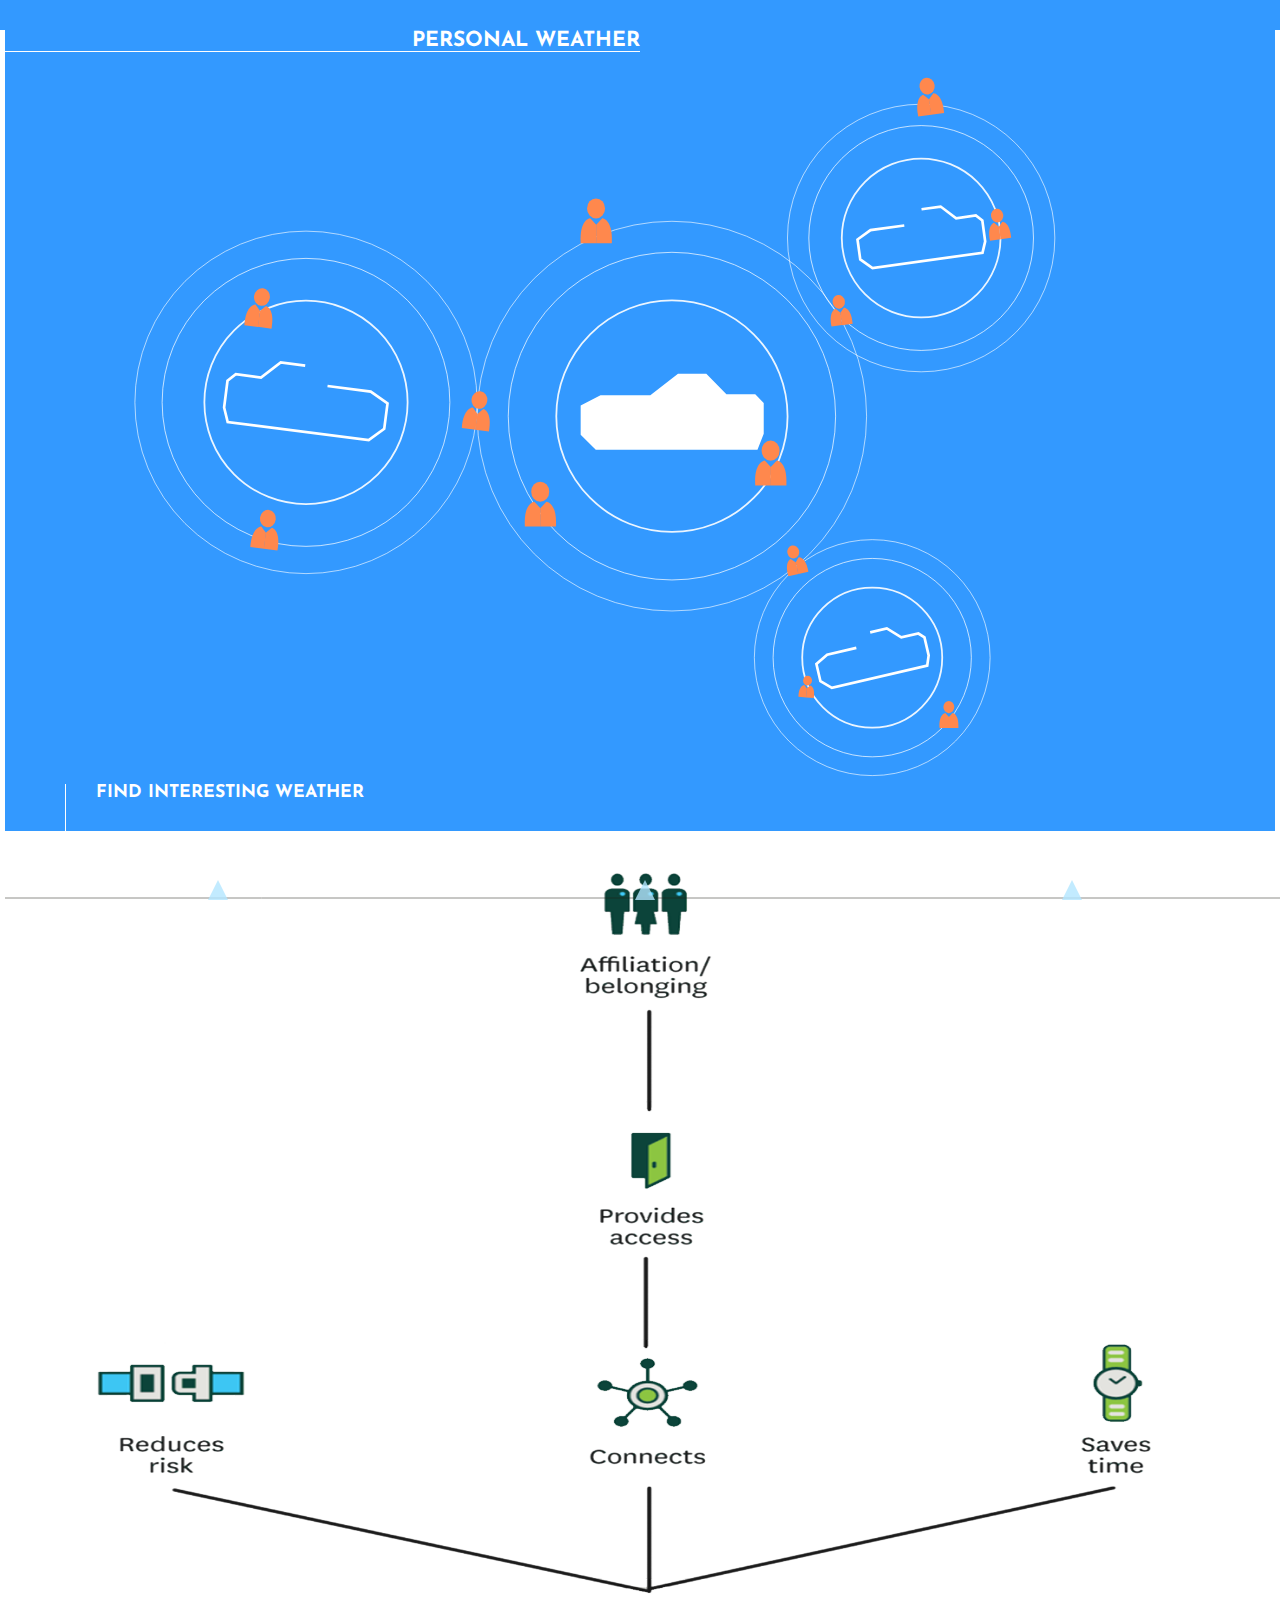
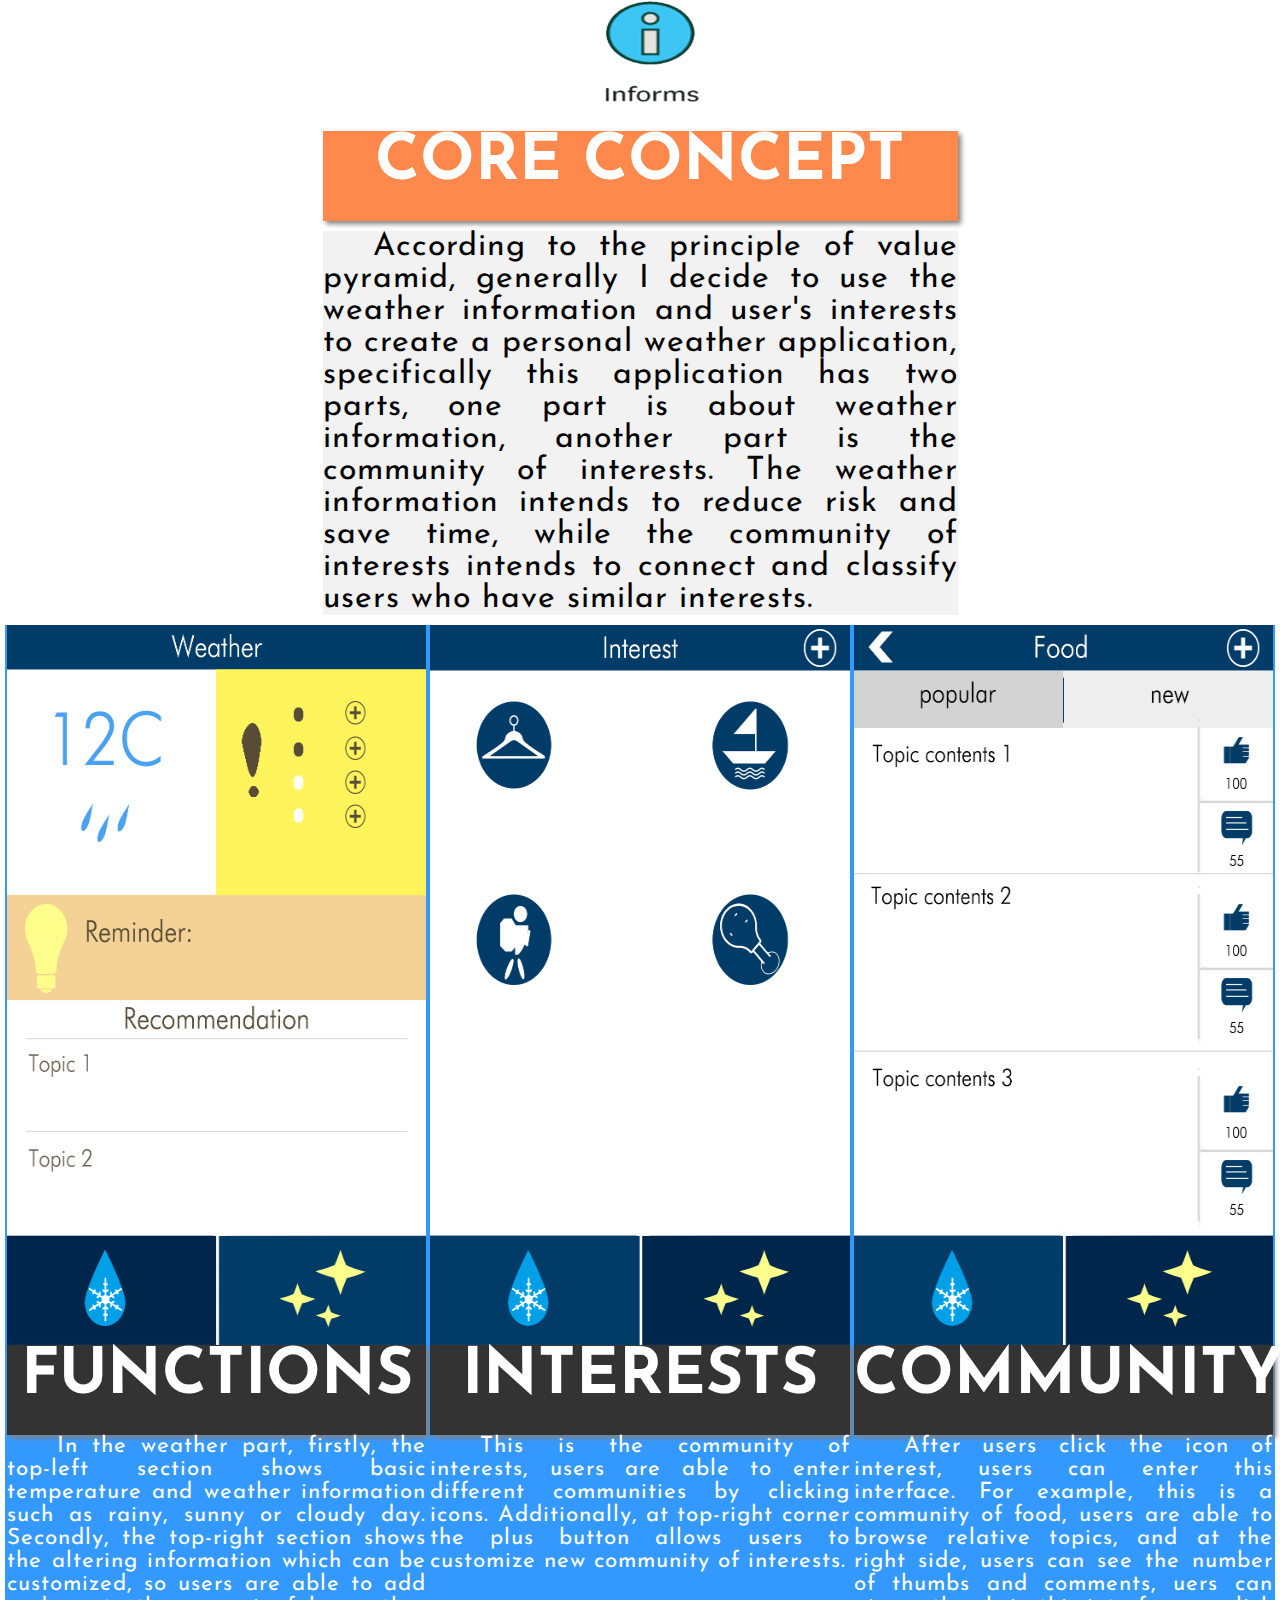
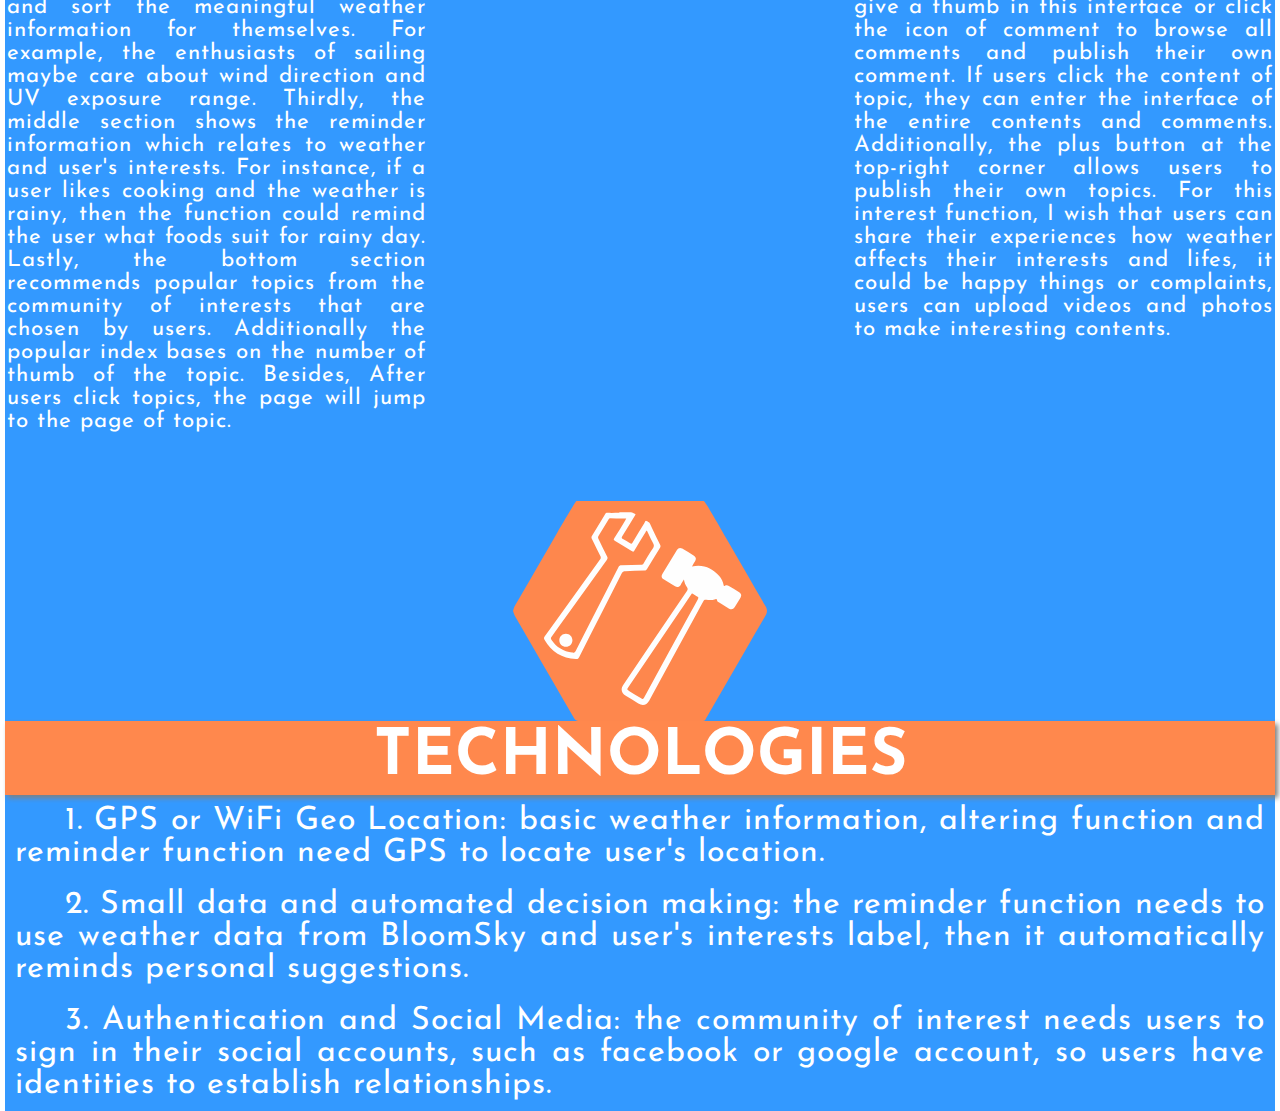
<file: index.html>
<!DOCTYPE html>
<html>
<head>
  <meta charset="UTF-8"> 
  <meta name="viewport" content="width=device-width, initial-scale=1.0">
  <title>PersonalWeather</title>
  <link href="personalWeather.css" rel="stylesheet" type="text/css">
  <link href="http://fonts.googleapis.com/css?family=Josefin Sans" rel="stylesheet">
  <!--[if lt IE 9]>
  <script src="https://oss.maxcdn.com/libs/html5shiv/3.7.0/html5shiv.js"></script>
  <![endif]-->

  <script type="text/javascript" src="https://ajax.googleapis.com/ajax/libs/jquery/3.2.0/jquery.min.js"></script>
  <script>
    $(document).ready(function(){
	  $(".concept").click(function(){
	    $("html, body").animate({scrollTop: $(".core").offset().top }, {duration: 500,easing: "swing"});
		});
	});
	
	$(document).ready(function(){
	  $(".functions").click(function(){
	    $("html, body").animate({scrollTop: $(".function").offset().top }, {duration: 500,easing: "swing"});
		});
	});
	
	$(document).ready(function(){
	  $(".tech").click(function(){
	    $("html, body").animate({scrollTop: $(".technology").offset().top }, {duration: 500,easing: "swing"});
		});
	});
  </script>  
</head>

<body>
  <div class="nav">
    <svg class="line">
	  <line x1="0" y1="2vh" x2="100%" y2="2vh" />
	</svg>
    <svg class="concept poly">
	  <polygon points="0,20 10,0 20,20" />
	</svg>
	<svg class="functions poly">
	  <polygon points="0,20 10,0 20,20" />
	</svg>
	<svg class="tech poly">
	  <polygon points="0,20 10,0 20,20" />
	</svg>
  </div>
  
  <header>
    <h2>PERSONAL WEATHER</h2>
	<img class="logo" src="images/logo.svg" alt="logo">
	<h6>FIND INTERESTING WEATHER</h6>
  </header>
  
  <div class="core">
    <img src="images/inspiration.png" alt="inspiration">
	<h3>CORE CONCEPT</h3>
	<p>According to the principle of value pyramid, generally I decide to use the weather information and user's interests to create a personal weather application, specifically this application has two parts, one part is about weather information, another part is the community of interests. The weather information intends to reduce risk and save time, while the community of interests intends to connect and classify users who have similar interests.</p>
  </div>
  
  <div class="function">    
	<img class="weatherImg" src="images/weatherPart.png" alt="weatherPart">
	<h3 class="fct title">FUNCTIONS</h3>
	<p class="weatherP">In the weather part, firstly, the top-left section shows basic temperature and weather information such as rainy, sunny or cloudy day.
	Secondly, the top-right section shows the altering information which can be customized, so users are able to add and sort the meaningful weather information for themselves. For example, the enthusiasts of sailing maybe care about wind direction and UV exposure range.
	Thirdly, the middle section shows the reminder information which relates to weather and user's interests. For instance, if a user likes cooking and the weather is rainy, then the function could remind the user what foods suit for rainy day.
	Lastly, the bottom section recommends popular topics from the community of interests that are chosen by users. Additionally the popular index bases on the number of thumb of the topic. Besides, After users click topics, the page will jump to the page of topic.</p>
	
	<img class="interestImg1 interestImgs" src="images/interestPart1.png" alt="interest1">
	<h3 class="interests title">INTERESTS</h3>
	<p class="interestP1 interestP">This is the community of interests, users are able to enter different communities by clicking icons. Additionally, at top-right corner the plus button allows users to customize new community of interests.</p>
	
	<img class="interestImg2 interestImgs" src="images/interestPart2.png" alt="interest2">
	<h3 class="community title">COMMUNITY</h3>
	<p class="interestP2 interestP">After users click the icon of interest, users can enter this interface. For example, this is a community of food, users are able to browse relative topics, and at the right side, users can see the number of thumbs and comments, uers can give a thumb in this interface or click the icon of comment to browse all comments and publish their own comment. If users click the content of topic, they can enter the interface of the entire contents and comments. Additionally, the plus button at the top-right corner allows users to publish their own topics.
	For this interest function, I wish that users can share their experiences how weather affects their interests and lifes, it could be happy things or complaints, users can upload videos and photos to make interesting contents.</p>
  </div>
  
  <div class="technology">
    <img class="iconTech" src="images/tech.svg" alt="techIcon">
    <h3>TECHNOLOGIES</h3>
	<p class="techP">1. GPS or WiFi Geo Location: basic weather information, altering function and reminder function need GPS to locate user's location.</p>
	<p class="techP">2. Small data and automated decision making: the reminder function needs to use weather data from BloomSky and user's interests label, then it automatically reminds personal suggestions.</p>
	<p class="techP">3. Authentication and Social Media: the community of interest needs users to sign in their social accounts, such as facebook or google account, so users have identities to establish relationships.</p>	
  </div>
  

</body>


</html>
</file>
<file: personalWeather.css>
body{
	margin: 0;
	font-family: "Josefin Sans", Verdana, sans-serif;
}

.nav{
    display: flex;
	justify-content: space-around;
	position: fixed;
	width: 100%;
	bottom: 0;
}


.line{
	width: 100%;
	height: 4vh;
	z-index: 9;
	position: absolute;
	stroke: #1f1f14;
	stroke-width: 1px;
	opacity: 0.5;
	
}

.poly{
	width: 20px;
	height: 20px;
	display: inline;
	fill: #b3e6ff;
	opacity: 0.8;
	z-index: 10;
	transition: fill 0.3s linear 0s; 
}

.poly:hover{
	fill: #1f1f14;
	cursor: pointer;
}

header{
	display: block;
	width: 100%;
    background-color: #3399ff;
}

header h2{
	width: 50%;
	position: absolute;
	margin-top: 10px;
	border-bottom: 1px solid white;
	color: white;
	text-align: right;
	font-size: 1em;
	z-index: 0;
	
}


.logo{
	display: block;
	width: 90%;
	height: 100%;
	margin: auto;
}

header h6{
	width: 40%;
	margin: 0 0 0 10px;
	padding: 0 0 10px 10px;
	border-left: 1px solid white;
	color: white;
	text-align: left;
	font-size: 0.8em;
	
}

.core{
	display: block;
	width: 100%;	
	background: linear-gradient(rgba(204, 239, 255, 1), rgba(0, 128, 255,1)); /*Standard*/
	background: -webkit-linear-gradient(rgba(204, 239, 255, 1),rgba(0, 128, 255,1)); /*Safari 5.1-6*/
    background: -o-linear-gradient(rgba(204, 239, 255, 1),rgba(0, 128, 255,1)); /*Opera 11.1-12*/
    background: -moz-linear-gradient(204, 239, 255, 1),rgba(0, 128, 255,1)); /*Fx 3.6-15*/
}

.core img{
	width: 100%;
	margin: 0;
}

.core h3{
	width: 50%;
	text-align: center;
	margin: 0 0 0 50%;
	color: white;
	background-color: #ff884d;
	box-shadow: 3px 3px 5px grey;
    font-size: 1.2em;	
}

.core p{
	margin: 10px 10px 0 10px;
	color: white;
	text-indent: 50px;
	text-align: justify;
	letter-spacing: 1px;
	font-size: 1.1em;
}

.function{
	display: block;
	width: 100%;
}

.title{
	width: 50%;
	text-align: center;    
	color: white;
	background-color: #333333;
	box-shadow: 3px 3px 5px grey;
    font-size: 1.2em;	
}

.fct{
	margin: 10px 0;	
}

.interests{
	margin: 10px 0 10px 50%;
}

.community{
	margin: 10px 0 10px 50%;
}

.weatherImg{
	width: 100%;
	margin: 0;
}

.weatherP{
	margin: 0;
	padding: 10px;
	color: black;
	text-indent: 50px;
	text-align: justify;
	letter-spacing: 1px;
	font-size: 1.1em;
	background-color: #f2f2f2;
}

.interestImgs{
	width: 100%;
	margin: 0;
}

.interestP{
	margin: 0;
	padding: 10px;
	color: black;
	text-indent: 50px;
	text-align: justify;
	letter-spacing: 1px;
	font-size: 1.1em;
	background-color: #f2f2f2;
}

.technology{
	display: block;
	width: 100%;
	background-color: #3399ff;
}

.iconTech{
	display: block;
	width: 20%;
	margin: auto;
	
}

.technology h3{
	width: 100%;
	text-align: center;
	padding: 5px 0;
	margin: 0;
	color: white;
	background-color: #ff884d;
	box-shadow: 3px 3px 5px grey;
    font-size: 1.2em;	
}

.techP{
	margin: 0;
	padding: 10px;
	color: white;
	text-indent: 50px;
	text-align: justify;
	letter-spacing: 1px;
	font-size: 1.1em;
}

@media screen and (min-width: 768px){
  header h2{
	width: 50%;
	position: absolute;
	margin-top: 20px;
	font-size: 1.2em;
  }
  
  header h6{
	width: 40%;
	margin: 0 0 0 40px;
	padding: 0 0 20px 20px;
	font-size: 1em;	
  }
  
  .core{
	display: flex;
    flex-flow: row wrap;
	justify-content: flex-end; 
  }
  
  .core img{
	width: 50%;
	height: 80vh;
  }

  .core h3{
	width: 50%;
	height: 5vh;
	margin: 0;
	color: white;
  }

  .core p{
	position: absolute;
	width: 50%;
	margin: 20% 0 0 0;
  }
  
  .function{
	display: flex;
	flex-flow: row-reverse wrap;
	justify-content: flex-end; 
  }
  
  .fct{	
	width: 50%;
	height: 5vh;
	margin: 0;
	color: white;
  }
  
  .weatherImg{
	width: 50%;
	height: 80vh;
  }
  
  .weatherP{
	position: absolute;
	width: 50%;
	height: 74vh;
	margin: 6vh 0 0 0;
	padding: 0;
  }
  
  .interestImg1{
	width: 50%;
	height: 80vh;  
  }
  
  .interestImg2{
	width: 50%;
	height: 80vh;  
  }
  
  .interests{
	width: 50%;
	height: 5vh;
	margin: 0;  
  }
  
  .interestP1{
	position: absolute;
	width: 50%;
	height: 74vh;
	margin: 86vh 0 0 0;
	padding: 0;  
  }
  
  .community{
	width: 50%;
	height: 5vh;
	margin: 0;  
  }
  
  .interestP2{
	position: absolute;
	width: 50%;
	height: 74vh;
	margin: 166vh 0 0 0;
	padding: 0;  
  }
}

@media screen and (min-width: 1024px){
  body{
	  max-width: 1440px;
	  margin: auto;
	  background-color: #3399ff;
	  border-left: 5px solid white;
	  border-right: 5px solid white;
  }
	
  header h2{
	width: 50%;
	position: relative;
	margin-top: 30px;
	font-size: 1.3em;
  }
  
  header h6{
	width: 40%;
	margin: 0 0 0 60px;
	padding: 0 0 30px 30px;
	font-size: 1.1em;	
  }
  
  .core{
	  background: white;
	  justify-content: space-around;
  }
  
  .core img{
	width: 100%;
	height: 100vh;
  }

  .core h3{
	width: 50%;
	height: 10vh;
	margin: 0;
	color: white;
	font-size: 4em;
  }

  .core p{
	color: black;
	font-size: 2em;
	position: static;
	width: 50%;
	margin: 10px;
	background-color: #f2f2f2;
  }
  
  .function{
	display: flex;
	flex-flow: row wrap;
	justify-content: space-around; 
  }
  
  .fct{	
    order: 4;
	width: 33%;
	height: 10vh;
	margin: 0;
	color: white;
	font-size: 4em;
  }
  
  .weatherImg{
	width: 33%;
	height: 80vh;
  }
  
  .weatherP{
	order: 7;
	position: static;
	width: 33%;
	margin: 0;
	padding: 0;
	font-size: 1.4em;
	color: white;
	background-color: transparent;
  }
  
  .interestImg1{
	width: 33%;
	height: 80vh;  
  }
  
  .interestImg2{
	width: 33%;
	height: 80vh;  
  }
  
  .interests{
	order: 5;  
	width: 33%;
	height: 10vh;
	margin: 0;
	color: white;
	font-size: 4em; 
  }
  
  .interestP1{
	order: 8;
	position: static;
	width: 33%;
	margin: 0;
	padding: 0;
	font-size: 1.4em;
	color: white;
	background-color: transparent;
  }
  
  .community{
	order: 6;
	width: 33%;
	height: 10vh;
	margin: 0;
	color: white;
	font-size: 4em;  
  }
  
  .interestP2{
	order: 9;
	position: static;
	width: 33%;
	margin: 0;
	padding: 0;
	font-size: 1.4em;
	color: white;
	background-color: transparent;  
  }
  
  .technology h3{
	width: 100%;
	text-align: center;
	padding: 5px 0;
	margin: 0;
	color: white;
	background-color: #ff884d;
	box-shadow: 3px 3px 5px grey;
    font-size: 4em;	
}

  .techP{
	margin: 0;
	padding: 10px;
	color: white;
	font-size: 2em;
  }
}
</file>
